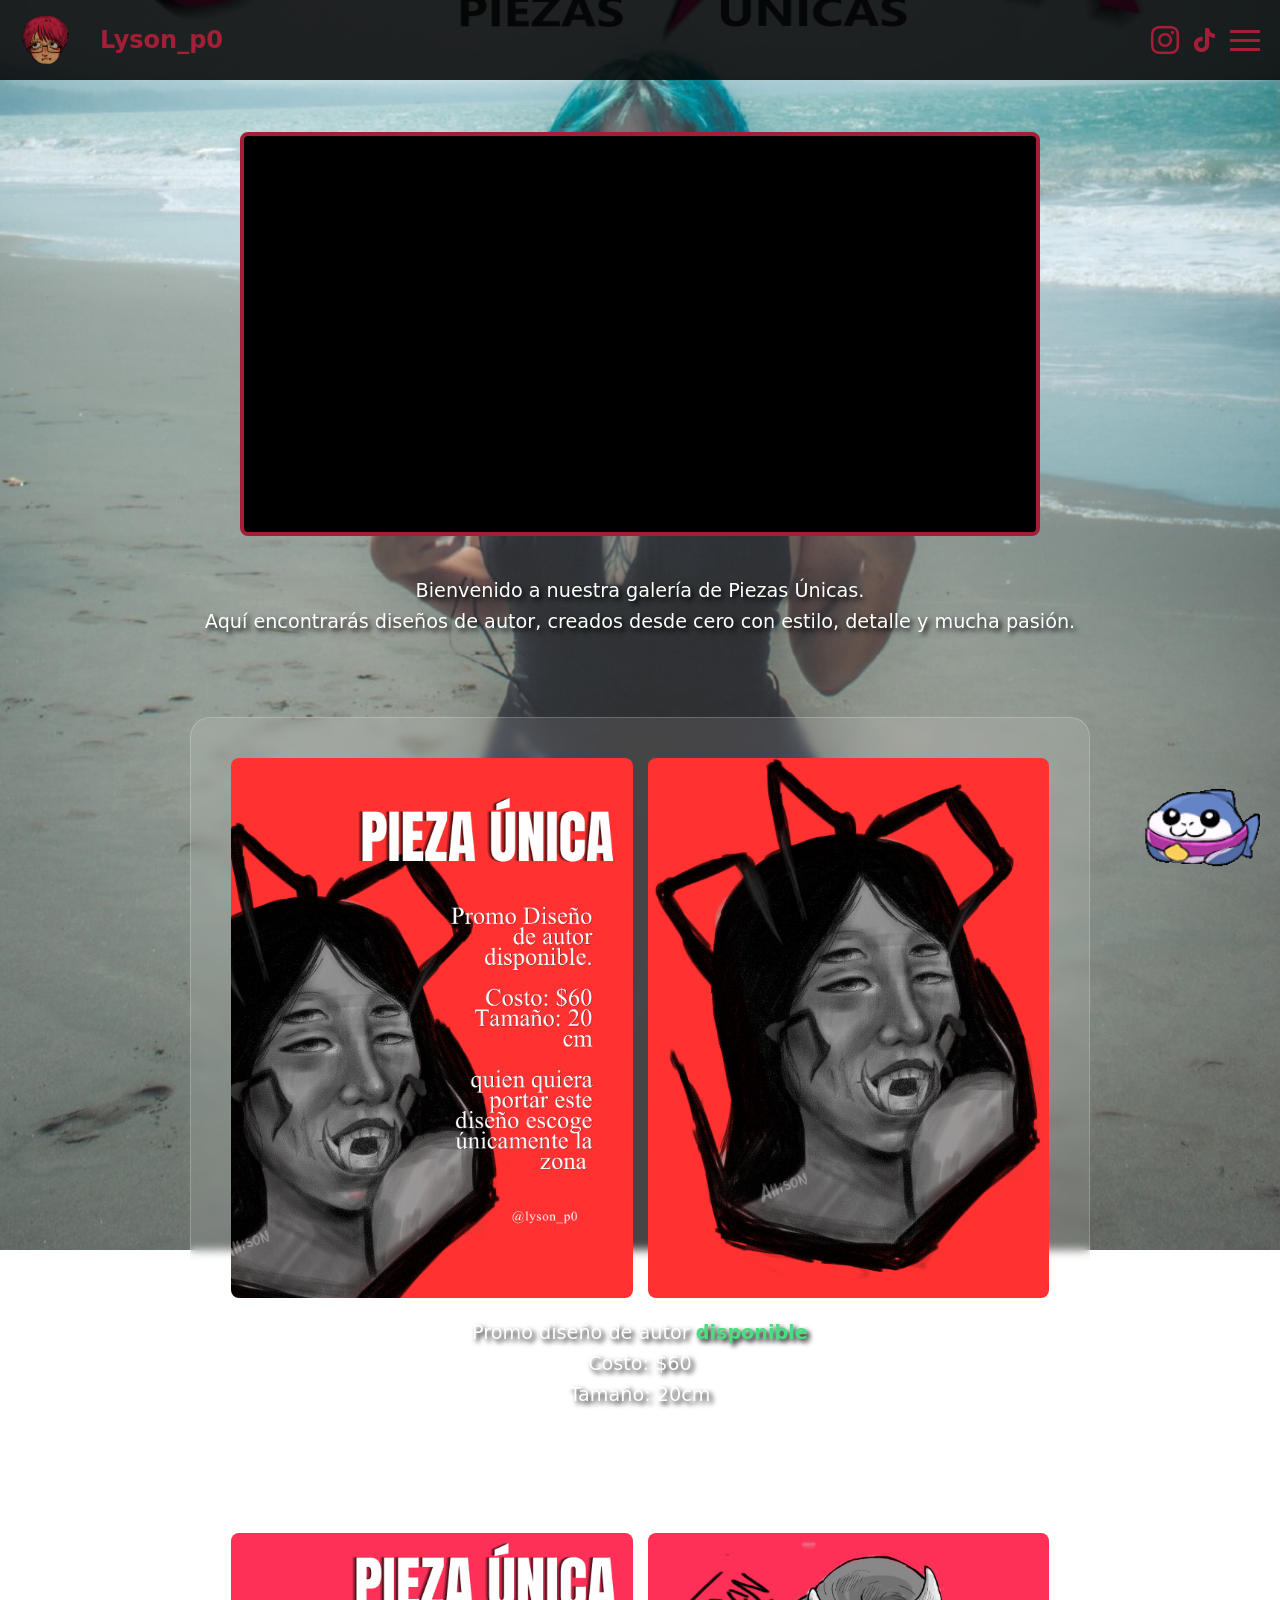
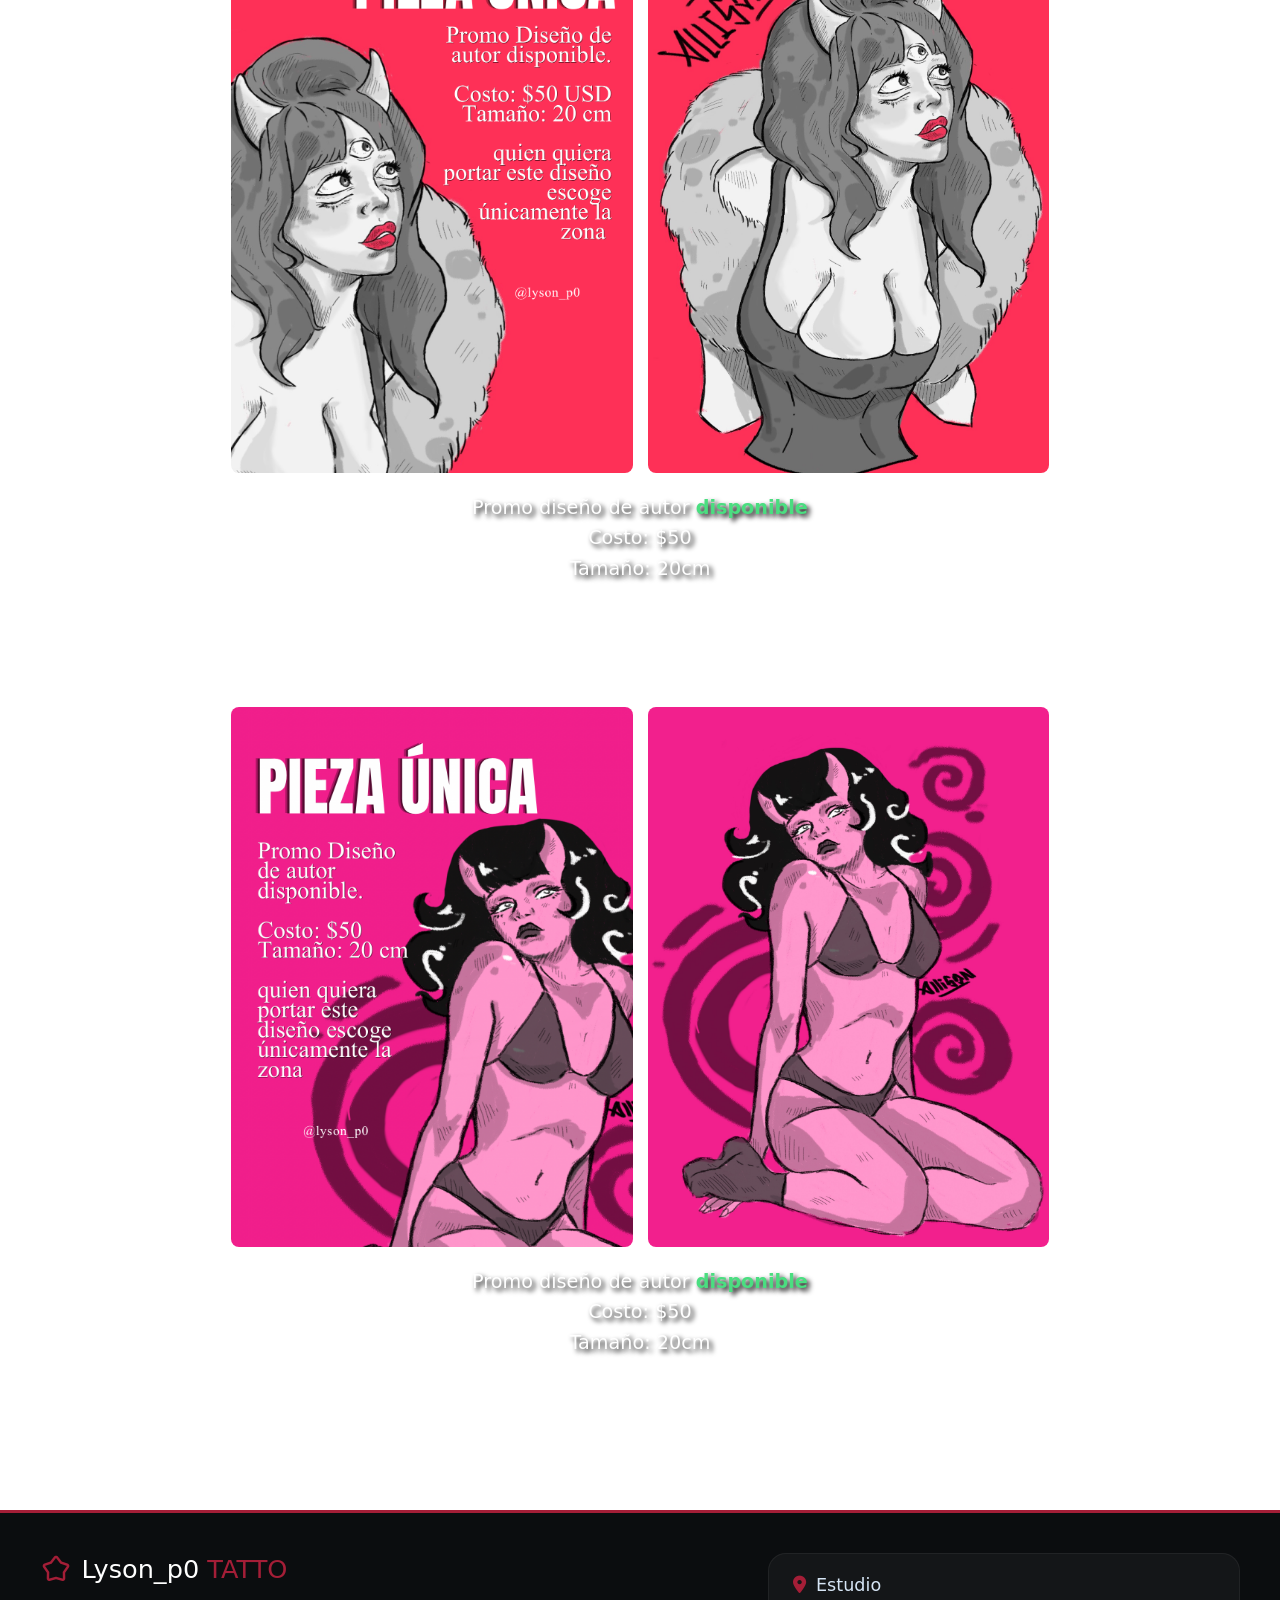
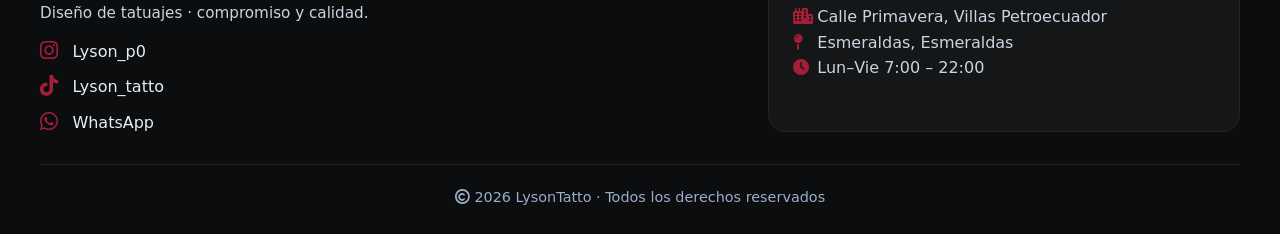
<file: EXTRAS/PIEZASUNICAS.html>
<!DOCTYPE html>
<html lang="es">
<head>
    <meta charset="UTF-8">
    <meta name="viewport" content="width=device-width, initial-scale=1.0">
    <meta name="author" content="Alfredou">
    <meta name="description" content="Lyson_po, tattoos y diseño">
    <title>Lyson_p0 | Piezas Únicas</title>
    <link rel="icon" href="../IMG/logo.png" type="image/png">
    <link rel="stylesheet" href="https://fonts.googleapis.com/css2?family=Material+Symbols+Outlined">
    <link rel="stylesheet" href="https://cdnjs.cloudflare.com/ajax/libs/font-awesome/6.0.0-beta3/css/all.min.css">
    <link rel="stylesheet" href="../CSS/Style.css">
    <style>
        body { background: url("../IMG/FondoPiezasUnicas.jpg") no-repeat center center/cover fixed; }
    </style>
</head>
<body>
    <nav class="navbar">
        <div class="logo-area">
            <img src="../IMG/LOGO.png" class="logo" alt="Logo Lyson_p0">
            <span class="nombre"><a href="../INDEX.html">Lyson_p0</a></span>
        </div>
        <div class="nav-right">
            <a href="https://www.instagram.com/lyson_p0/" target="_blank" aria-label="Instagram">
                <i class="fa-brands fa-instagram fa-2xl nav-social-icon"></i>
            </a>
            <a href="https://www.tiktok.com/@lyson_tatto" target="_blank" aria-label="TikTok">
                <i class="fa-brands fa-tiktok fa-xl nav-social-icon"></i>
            </a>
            <div class="hamburger" onclick="abrirMenu()">
                <span></span><span></span><span></span>
            </div>
        </div>
    </nav>

    <div class="overlay" id="overlay" onclick="cerrarMenu()"></div>
    <div class="menu-panel" id="menu">
        <div class="close" onclick="cerrarMenu()">&times;</div>
        <div class="menu-links">
            <a href="../INDEX.html">INICIO</a>
            <a href="../EXTRAS/PIEZASUNICAS.html">PIEZAS UNICAS</a>
            <a href="https://wa.me/qr/DFMKLPZRDBGQI1">CONTÁCTANOS</a>
        </div>
    </div>

    <main class="main-content">
        <img src="../IMG/jeff.gif" alt="gif flotante" class="floating-gif">
        <div class="video-marco spacer-top">
            <video src="../VIDEOS/VideoPiezasUnicas.mp4" autoplay loop muted playsinline></video>
        </div>
        <div class="text-center spacer-title">
            <p class="promo-text shadow-text">Bienvenido a nuestra galería de Piezas Únicas.<br>Aquí encontrarás diseños de autor, creados desde cero con estilo, detalle y mucha pasión.</p>
        </div>
        <div class="pieces-wrapper">
            <div class="container">
                <div class="info">
                    <section class="imagenes-dobles">
                        <div class="img-duo">
                            <img src="../IMG/PiezaUnica1.1.PNG" alt="Trabajo artístico 1">
                            <img src="../IMG/PiezaUnica1.2.PNG" alt="Trabajo artístico 2">
                        </div>
                    </section>
                    <p class="promo-text shadow-text">Promo diseño de autor <span class="disponible">disponible</span><br>Costo: $60<br>Tamaño: 20cm</p>
                </div>
            </div>

            <div class="container">
                <div class="info">
                    <section class="imagenes-dobles">
                        <div class="img-duo">
                            <img src="../IMG/PiezaUnica2.1.PNG" alt="Trabajo artístico 3">
                            <img src="../IMG/PiezaUnica2.2.jpg" alt="Trabajo artístico 4">
                        </div>
                    </section>
                    <p class="promo-text shadow-text">Promo diseño de autor <span class="disponible">disponible</span><br>Costo: $50<br>Tamaño: 20cm</p>
                </div>
            </div>

            <div class="container">
                <div class="info">
                    <section class="imagenes-dobles">
                        <div class="img-duo">
                            <img src="../IMG/PiezaUnica3.1.PNG" alt="Trabajo artístico 5">
                            <img src="../IMG/PiezaUnica3.2.jpg" alt="Trabajo artístico 6">
                        </div>
                    </section>
                    <p class="promo-text shadow-text">Promo diseño de autor <span class="disponible">disponible</span><br>Costo: $50<br>Tamaño: 20cm</p>
                </div>
            </div>
        </div>
    </main>

    <footer class="fp-footer">
        <div class="fp-container">
            <div class="fp-brandCol">
                <div class="fp-brandHead">
                    <i class="material-symbols-outlined">kid_star</i>
                    <h3>Lyson_p0<span> TATTO</span></h3>
                </div>
                <p class="fp-desc">Diseño de tatuajes · compromiso y calidad.</p>
                <ul class="fp-contactList">
                    <li><i class="fa-brands fa-instagram"></i> <a href="https://www.instagram.com/lyson_p0/" target="_blank">Lyson_p0</a></li>
                    <li><i class="fa-brands fa-tiktok"></i> <a href="https://www.tiktok.com/@lyson_tatto" target="_blank">Lyson_tatto</a></li>
                    <li><i class="fa-brands fa-whatsapp"></i> <a href="https://wa.me/qr/DFMKLPZRDBGQI1">WhatsApp</a></li>
                </ul>
            </div>
            <div class="fp-locationBox">
                <div class="fp-locTitle"><i class="fas fa-location-dot"></i><span>Estudio</span></div>
                <address class="fp-address">
                    <i class="fas fa-city"></i> Calle Primavera, Villas Petroecuador<br>
                    <i class="fas fa-map-pin"></i> Esmeraldas, Esmeraldas<br>
                    <i class="fas fa-clock"></i> Lun–Vie 7:00 – 22:00
                </address>
            </div>
        </div>
        <div class="fp-bottomBar">
            <div class="fp-copy"><i class="far fa-copyright"></i> 2026 LysonTatto · Todos los derechos reservados</div>
        </div>
    </footer>

    <script>
        function abrirMenu() { document.getElementById("menu").classList.add("active"); document.getElementById("overlay").classList.add("active"); }
        function cerrarMenu() { document.getElementById("menu").classList.remove("active"); document.getElementById("overlay").classList.remove("active"); }
    </script>
</body>
</html>
</file>
<file: CSS/Style.css>
* {
    margin: 0;
    padding: 0;
    box-sizing: border-box;
    font-family: 'Segoe UI', Roboto, system-ui, -apple-system, sans-serif;
}

body {
    min-height: 100vh;
    overflow-x: hidden; 
}

.main-content {
    padding-top: 100px;
    padding-bottom: 50px;
}
.text-center { text-align: center; }
.shadow-text { color: white; text-shadow: 3px 3px 5px black; }
.spacer-top { margin-top: 60px; }
.spacer-title { margin: 40px 0 20px 0; }

.floating-gif {
    position: fixed;
    bottom: 20px;
    right: 20px;
    width: 80px;
    z-index: 9999;
    max-width: 100%;
}
@media (min-width: 768px) {
    .floating-gif { width: 120px; }
}


:root {
    --marco-grosor: 4px;
    --marco-color: #a41e37;
}
.video-marco {
    display: flex;
    justify-content: center;
    align-items: center;
    margin: 2rem auto;
    padding: 0 1rem;
}
.video-marco video {
    width: 100%;
    max-width: 800px;
    height: auto;
    border: var(--marco-grosor) solid var(--marco-color);
    border-radius: 8px;
    display: block;
    object-fit: cover;
    background: #000;
}

#cerrar-popup { display: none; }
.popup-overlay {
    position: fixed;
    inset: 0;
    background: rgba(0,0,0,0.7);
    display: flex;
    justify-content: center;
    align-items: center;
    z-index: 10000;
}
#cerrar-popup:checked + .popup-overlay { display: none; }
.popup {
    position: relative;
    width: 500px;
    max-width: 90%;
}
.popup img {
    width: 100%;
    display: block;
    border-radius: 10px;
}
.cerrar {
    position: absolute;
    top: 10px;
    right: 10px;
    width: 40px;
    height: 40px;
    background: #000;
    color: #fff;
    border-radius: 50%;
    cursor: pointer;
    display: flex;
    justify-content: center;
    align-items: center;
    font-size: 28px;
    font-weight: bold;
    z-index: 2;
}

.navbar {
    position: fixed;
    top: 0;
    left: 0;
    width: 100%;
    height: 80px;
    background: rgba(0,0,0,0.85);
    display: flex;
    align-items: center;
    justify-content: space-between;
    padding: 0 20px;
    z-index: 1000;
}
.logo-area {
    display: flex;
    align-items: center;
    gap: 15px;
}
.logo {
    width: 50px;
    height: 50px;
    border-radius: 50%;
    object-fit: cover;
}
.nombre {
    font-size: 20px;
    font-weight: bold;
    font-size: 1.5rem;
    padding: 0 15px;
    font-family: Fantasy shadow-text;
}
.nombre a { color: #a41e37; text-decoration: none; }

.nav-right {
    display: flex;
    align-items: center;
    gap: 15px;
}
.nav-social-icon {
    color: #a41e37; 
    transition: transform 0.3s; 
}
.nav-social-icon:hover { transform: scale(1.15); }

.hamburger { width: 30px; cursor: pointer; }
.hamburger span {
    display: block;
    width: 100%;
    height: 3px;
    background: #a41e37;
    margin: 6px 0;
    transition: 0.3s;
}

.menu-panel {
    position: fixed;
    top: 0;
    right: -100%;
    width: 100%;
    max-width: 350px;
    height: 100vh;
    background: #000;
    padding: 40px;
    transition: 0.4s;
    z-index: 2000;
}
.menu-panel.active { right: 0; }
.close {
    position: absolute;
    top: 20px;
    right: 25px;
    color: #ffffff;
    font-size: 35px;
    cursor: pointer;
}
.menu-links {
    margin-top: 70px;
    text-align: center;
}
.menu-links a {
    display: block;
    color: white;
    text-decoration: none;
    font-size: 22px;
    font-weight: bold;
    margin: 20px 0;
    transition: 0.3s;
}
.menu-links a:hover { color: #a41e37; }

.overlay {
    position: fixed;
    inset: 0;
    background: rgba(0,0,0,0.5);
    opacity: 0;
    visibility: hidden;
    transition: 0.3s;
    z-index: 1500;
}
.overlay.active { opacity: 1; visibility: visible; }

.slider-title {
    font-size: 1.8rem;
    padding: 0 15px;
    font-family: cursive;
}
.slider-container {
    position: relative;
    width: 100%;
    max-width: 1000px;
    height: auto;
    margin: 30px auto 60px;
    overflow: hidden;
    padding: 0 50px;
}
.slider {
    display: flex;
    gap: 12px;
    transition: transform 0.5s ease;
    width: 100%;
}
.slider img {
    flex: 0 0 auto;
    width: 250px;
    height: 250px;
    object-fit: cover;
    border-radius: 8px;
    background: white;
}
@media (max-width: 600px) {
    .slider img {
        width: 100%;
        height: auto;
        aspect-ratio: 1 / 1;
    }
}
.btn {
    position: absolute;
    top: 50%;
    transform: translateY(-50%);
    width: 45px;
    height: 45px;
    border: none;
    border-radius: 50%;
    background: #a41e37;
    color: #fff;
    font-size: 20px;
    cursor: pointer;
    box-shadow: 0 2px 5px rgba(0,0,0,0.3);
    transition: 0.3s;
    z-index: 100;
}
.btn:hover { background: #7a1528; }
.prev { left: 5px; }
.next { right: 5px; }

.pieces-wrapper {
    padding: 20px;
}
.container {
    max-width: 900px;
    margin: 40px auto;
    background: rgba(255, 255, 255, 0.106);
    backdrop-filter: blur(5px);
    padding: 40px;
    border-radius: 20px;
    display: flex;
    flex-direction: column;
    gap: 30px;
    align-items: center;
    border: 1px solid rgba(255, 255, 255, 0.2);
}
.info { width: 100%; text-align: center; }
.imagenes-dobles { width: 100%; }
.img-duo {
    display: flex;
    flex-direction: row;
    width: 100%;
    gap: 15px;
    justify-content: center;
}
.img-duo img {
    flex: 1;
    width: 48%;
    height: auto;
    max-height: 60vh;
    object-fit: cover;
    border-radius: 8px;
    transition: filter 0.3s ease;
}
.img-duo img:hover { filter: brightness(1.1); }
.promo-text {
    margin-top: 20px;
    font-size: 1.2rem;
    line-height: 1.6;
    font-weight: 500;
}
.disponible { color: #4ade80; font-weight: bold; }

@media (max-width: 768px) {
    .container { padding: 25px; margin: 30px auto; }
    .img-duo { flex-direction: column; }
    .img-duo img { width: 100%; max-height: auto; }
}

.container-videos-verticales {
    max-width: 900px;
    margin: 40px auto;
    background: rgba(255, 255, 255, 0.15);
    backdrop-filter: blur(5px);
    padding: 40px;
    border-radius: 20px;
    display: flex;
    flex-direction: column;
    gap: 20px;
    align-items: center;
    border: 1px solid rgba(255, 255, 255, 0.2);
}

.info-videos {
    width: 100%;
}

.videos-dobles {
    width: 100%;
}

.video-duo {
    display: flex;
    flex-direction: row;
    width: 100%;
    gap: 20px;
    justify-content: center;
}

.video-wrapper-vertical {
    flex: 1;
    width: 100%;
    aspect-ratio: 9 / 16; 
    background: #000;
    border-radius: 12px;
    overflow: hidden;
    box-shadow: 0 4px 10px rgba(0,0,0,0.3);
}

.video-wrapper-vertical video {
    width: 100%;
    height: 100%;
    object-fit: cover; 
    display: block;
}

@media (max-width: 768px) {
    .container-videos-verticales {
        padding: 25px;
        margin: 20px auto;
    }
    
    .video-duo {
        flex-direction: column; 
        gap: 20px;
    }
    
    .video-wrapper-vertical {
        width: 100%;
        max-width: 350px;
        margin: 0 auto;
    }
}

.fp-footer {
    background: #0b0d0f;
    color: #e9edf2;
    padding: 2.5rem 1.5rem 1.8rem;
    border-top: 3px solid #a41e37;
    width: 100%;
}
.fp-container {
    max-width: 1200px;
    margin: 0 auto;
    display: flex;
    flex-wrap: wrap;
    justify-content: space-between;
    gap: 2rem 1.5rem;
}
.fp-brandCol {
    display: flex;
    flex-direction: column;
    gap: 1.2rem;
    flex: 2 1 260px;
}
.fp-brandHead {
    display: flex;
    align-items: center;
    gap: 0.6rem;
}
.fp-brandHead i { font-size: 2rem; color: #a41e37; }
.fp-brandHead h3 { font-size: 1.6rem; color: #ffffff; font-weight: 500;}
.fp-brandHead h3 span { color: #a41e37; font-weight: 300;}
.fp-desc { font-size: 0.95rem; color: #cbd5e1; max-width: 340px; }
.fp-contactList { list-style: none; display: flex; flex-direction: column; gap: 0.9rem; }
.fp-contactList li { display: flex; align-items: center; gap: 0.9rem; color: #e9edf2; }
.fp-contactList i { color: #a41e37; font-size: 1.3rem; }
.fp-contactList a { color: inherit; text-decoration: none; }
.fp-locationBox {
    flex: 1 1 250px;
    background: rgba(255,255,255,0.04);
    padding: 1.3rem 1.5rem;
    border-radius: 18px;
    border: 1px solid rgba(255,255,255,0.06);
    display: flex;
    flex-direction: column;
    gap: 0.6rem;
}
.fp-locTitle { font-weight: 500; font-size: 1.1rem; color: #d6e5f5; }
.fp-locTitle i { color: #a41e37; margin-right: 10px; }
.fp-address { font-style: normal; line-height: 1.6; color: #cbd5e1; }
.fp-address i { color: #a41e37; width: 1.2rem; }
.fp-bottomBar {
    max-width: 1200px;
    margin: 2rem auto 0;
    padding-top: 1.5rem;
    border-top: 1px solid rgba(255,255,255,0.08);
    display: flex;
    justify-content: center;
    font-size: 0.9rem;
    color: #9aaec9;
}
@media (max-width: 680px) {
    .fp-container { flex-direction: column; align-items: stretch; }
    .fp-locationBox { align-self: stretch; }
}
</file>
